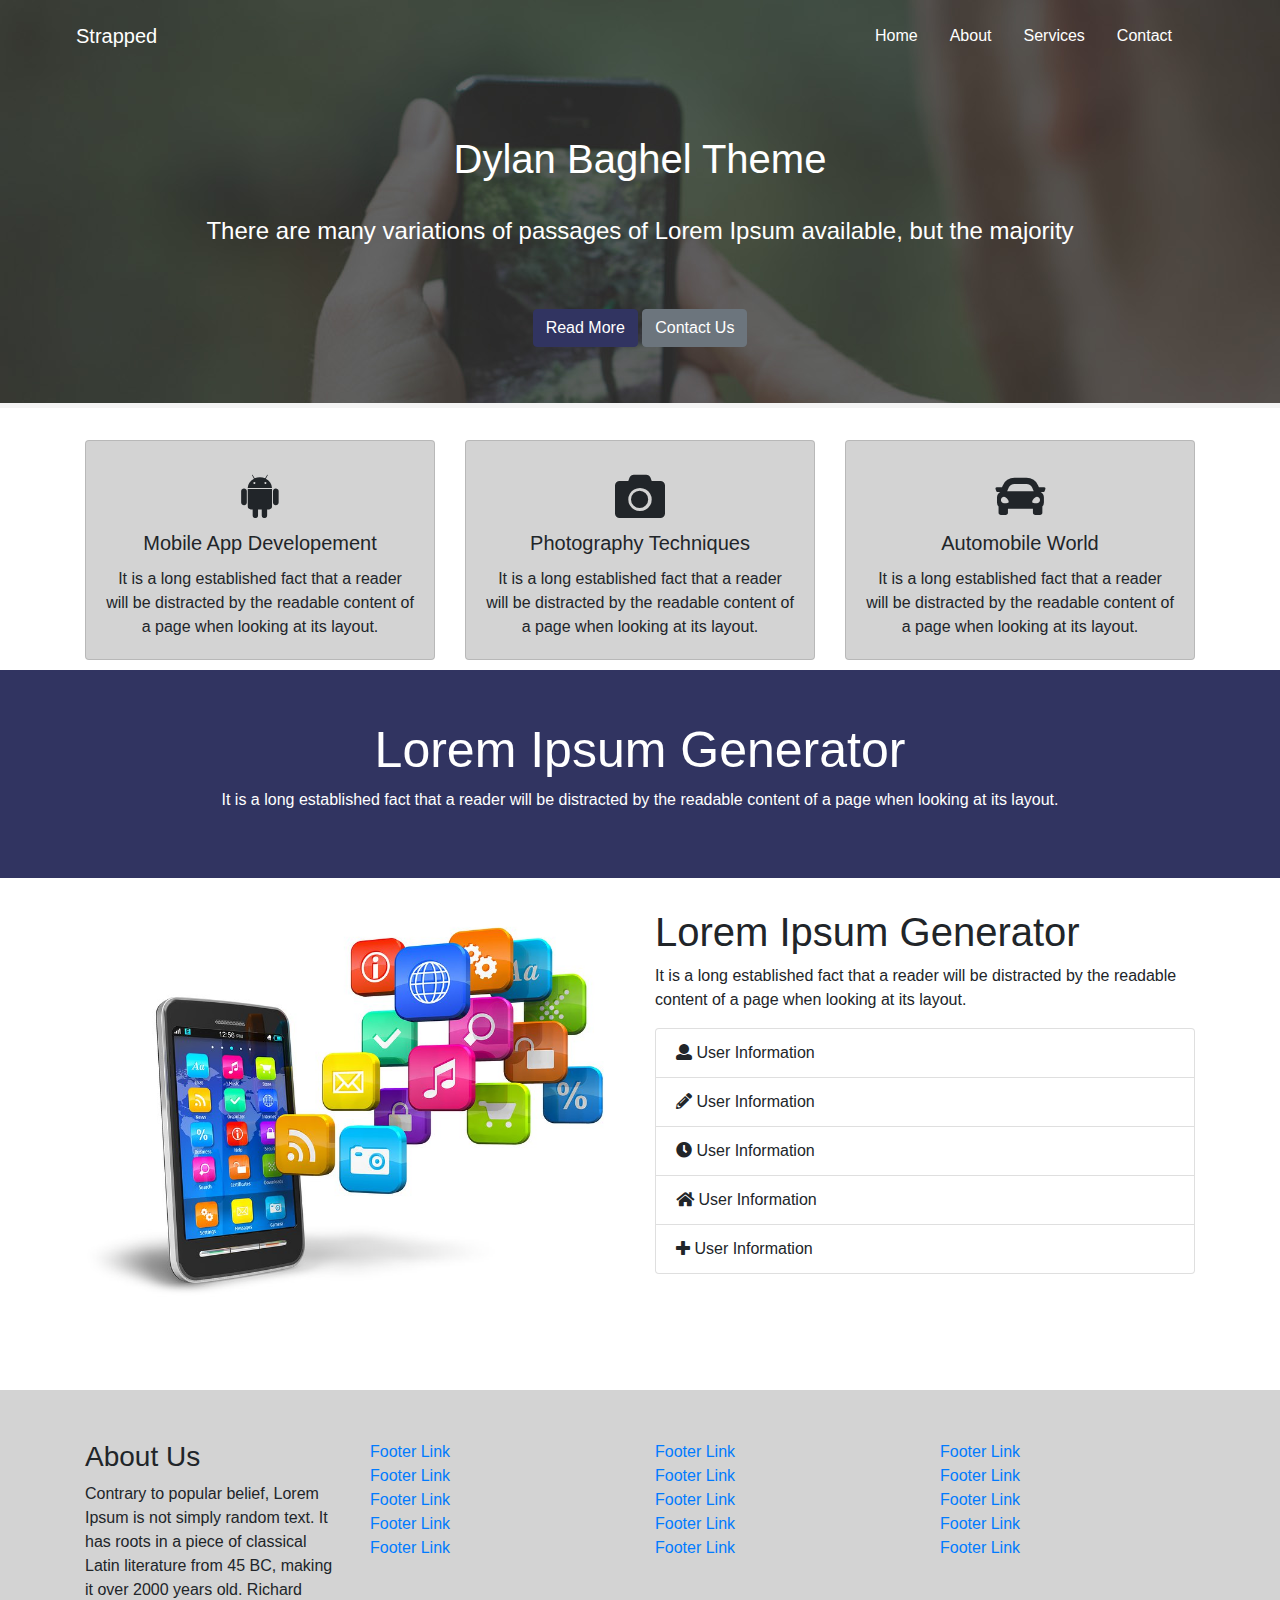
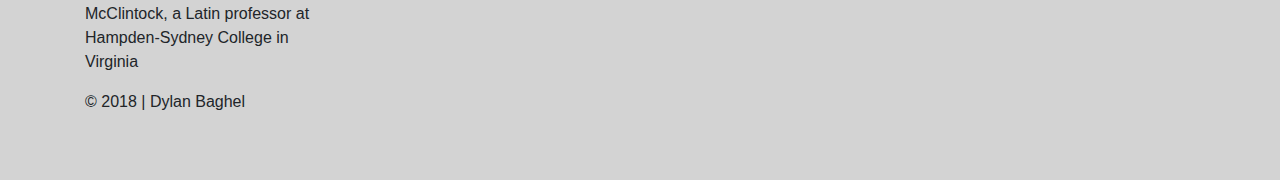
<file: index.html>
<!DOCTYPE html>
<html lang="en">
<head>
    <meta charset="UTF-8">
    <meta name="viewport" content="width=device-width,initial-scale=1">
    <title>Dylan Baghel | Theme</title>
    <link rel="stylesheet" href="css/bootstrap.css">
    <link rel="stylesheet" href="css/style.css">
    <link rel="stylesheet" href="css/fontawesome-all.css">
</head>
<body>


    <div class="jumbotron jumbotron-fluid">
        <!-- NavBar -->

        <nav class="navbar navbar-expand-md">
            <a class="navbar-brand" href="#">Strapped</a>
            <button class="navbar-toggler" type="button" data-toggle="collapse" data-target="#navbarsExampleDefault" aria-controls="navbarsExampleDefault" aria-expanded="false" aria-label="Toggle navigation">
                <span class="navbar-toggler-icon"></span>
            </button>

            <div class="collapse navbar-collapse justify-content-end" id="navbarsExampleDefault">
                <ul class="nav navbar">
                    <li class="nav-item">
                        <a class="nav-link active" href="index.html">Home</a>
                    </li>
                    <li class="nav-item">
                        <a class="nav-link" href="about.html">About</a>
                    </li>
                    <li class="nav-item">
                        <a class="nav-link" href="sevices.html">Services</a>
                    </li>
                    <li class="nav-item">
                        <a class="nav-link" href="contact.html">Contact</a>
                    </li>
                </ul>
            </div>
        </nav>

        <div class="container">
            <h1>Dylan Baghel Theme</h1>
            <p class="lead">There are many variations of passages of Lorem Ipsum available, but the majority</p>
            <p>
                <a class="btn btn-primary" href="about.html">Read More</a>
                <a class="btn btn-secondary" href="contact.html">Contact Us</a>
            </p>
        </div>
    </div>

        <div class="container" id="index-card">
            <div class="row">
                <div class="col-md-4">
                    <div class="card">
                        <i class="fab fa-android"></i>
                        <h5 class="card-title">Mobile App Developement</h5>
                        <p class="card-text">It is a long established fact that a reader will be distracted by the readable content of a page when looking at its layout.</p>
                    </div>
                </div>

                <div class="col-md-4">
                    <div class="card">
                        <i class="fas fa-camera"></i>
                        <h5 class="card-title">Photography Techniques</h5>
                        <p class="card-text">It is a long established fact that a reader will be distracted by the readable content of a page when looking at its layout.</p>
                    </div>
                </div>

                <div class="col-md-4">
                    <div class="card">
                        <i class="fas fa-car"></i>
                        <h5 class="card-title">Automobile World</h5>
                        <p class="card-text">It is a long established fact that a reader will be distracted by the readable content of a page when looking at its layout.</p>
                    </div>
                </div>
            </div>
        </div>

        <div class="section-a">
            <div class="row">
                <div class="col-md-12">
                    <h1>Lorem Ipsum Generator</h1>
                    It is a long established fact that a reader will be distracted by the readable content of a page when looking at its layout.</p>
                </div>
            </div>
        </div>

        <div class="container">
            <div class="row">
                <div class="col-md-6">
                    <img class="img-width" src="img/mobile.jpg">
                </div>
                <div class="col-md-6">
                    <h1>Lorem Ipsum Generator</h1>
                    It is a long established fact that a reader will be distracted by the readable content of a page when looking at                                its layout.</p>
                    <ul class="list-group">
                        <li class="list-group-item">
                            <i class="fas fa-user"></i>
                            User Information
                        </li>
                        <li class="list-group-item">
                            <i class="fas fa-pencil-alt"></i>
                            User Information
                        </li>
                        <li class="list-group-item">
                            <i class="fas fa-clock"></i>
                            User Information
                        </li>
                        <li class="list-group-item">
                            <i class="fas fa-home"></i>
                            User Information
                        </li>
                        <li class="list-group-item">
                            <i class="fas fa-plus"></i>
                            User Information
                        </li>
                    </ul>
                </div>
            </div>
        </div>

        <footer class="main-footer">
            <div class="container">
                <div class="row">
                    <div class="col-md-3">
                        <h3>About Us</h3>
                        <p>
                            Contrary to popular belief, Lorem Ipsum is not simply random text. It has roots in a piece of classical Latin literature from 45 BC, making it over 2000 years old. Richard McClintock, a Latin professor at Hampden-Sydney College in Virginia
                        </p>
                        <p>&copy; 2018 | Dylan Baghel</p>
                    </div>
                    <div class="col-md-3">
                        <ul class="list-unstyled">
                            <li><a href="#">Footer Link</a></li>
                            <li><a href="#">Footer Link</a></li>
                            <li><a href="#">Footer Link</a></li>
                            <li><a href="#">Footer Link</a></li>
                            <li><a href="#">Footer Link</a></li>
                        </ul>
                    </div>
                    <div class="col-md-3">
                        <ul class="list-unstyled">
                            <li><a href="#">Footer Link</a></li>
                            <li><a href="#">Footer Link</a></li>
                            <li><a href="#">Footer Link</a></li>
                            <li><a href="#">Footer Link</a></li>
                            <li><a href="#">Footer Link</a></li>
                        </ul>
                    </div>
                    <div class="col-md-3">
                        <ul class="list-unstyled">
                            <li><a href="#">Footer Link</a></li>
                            <li><a href="#">Footer Link</a></li>
                            <li><a href="#">Footer Link</a></li>
                            <li><a href="#">Footer Link</a></li>
                            <li><a href="#">Footer Link</a></li>
                        </ul>
                    </div>
                </div>
            </div>
        </footer>




    <script src="js/jquery-3.3.1.min.js"></script>
    <script src="js/bootstrap.js"></script>
</body>
</html>
</file>
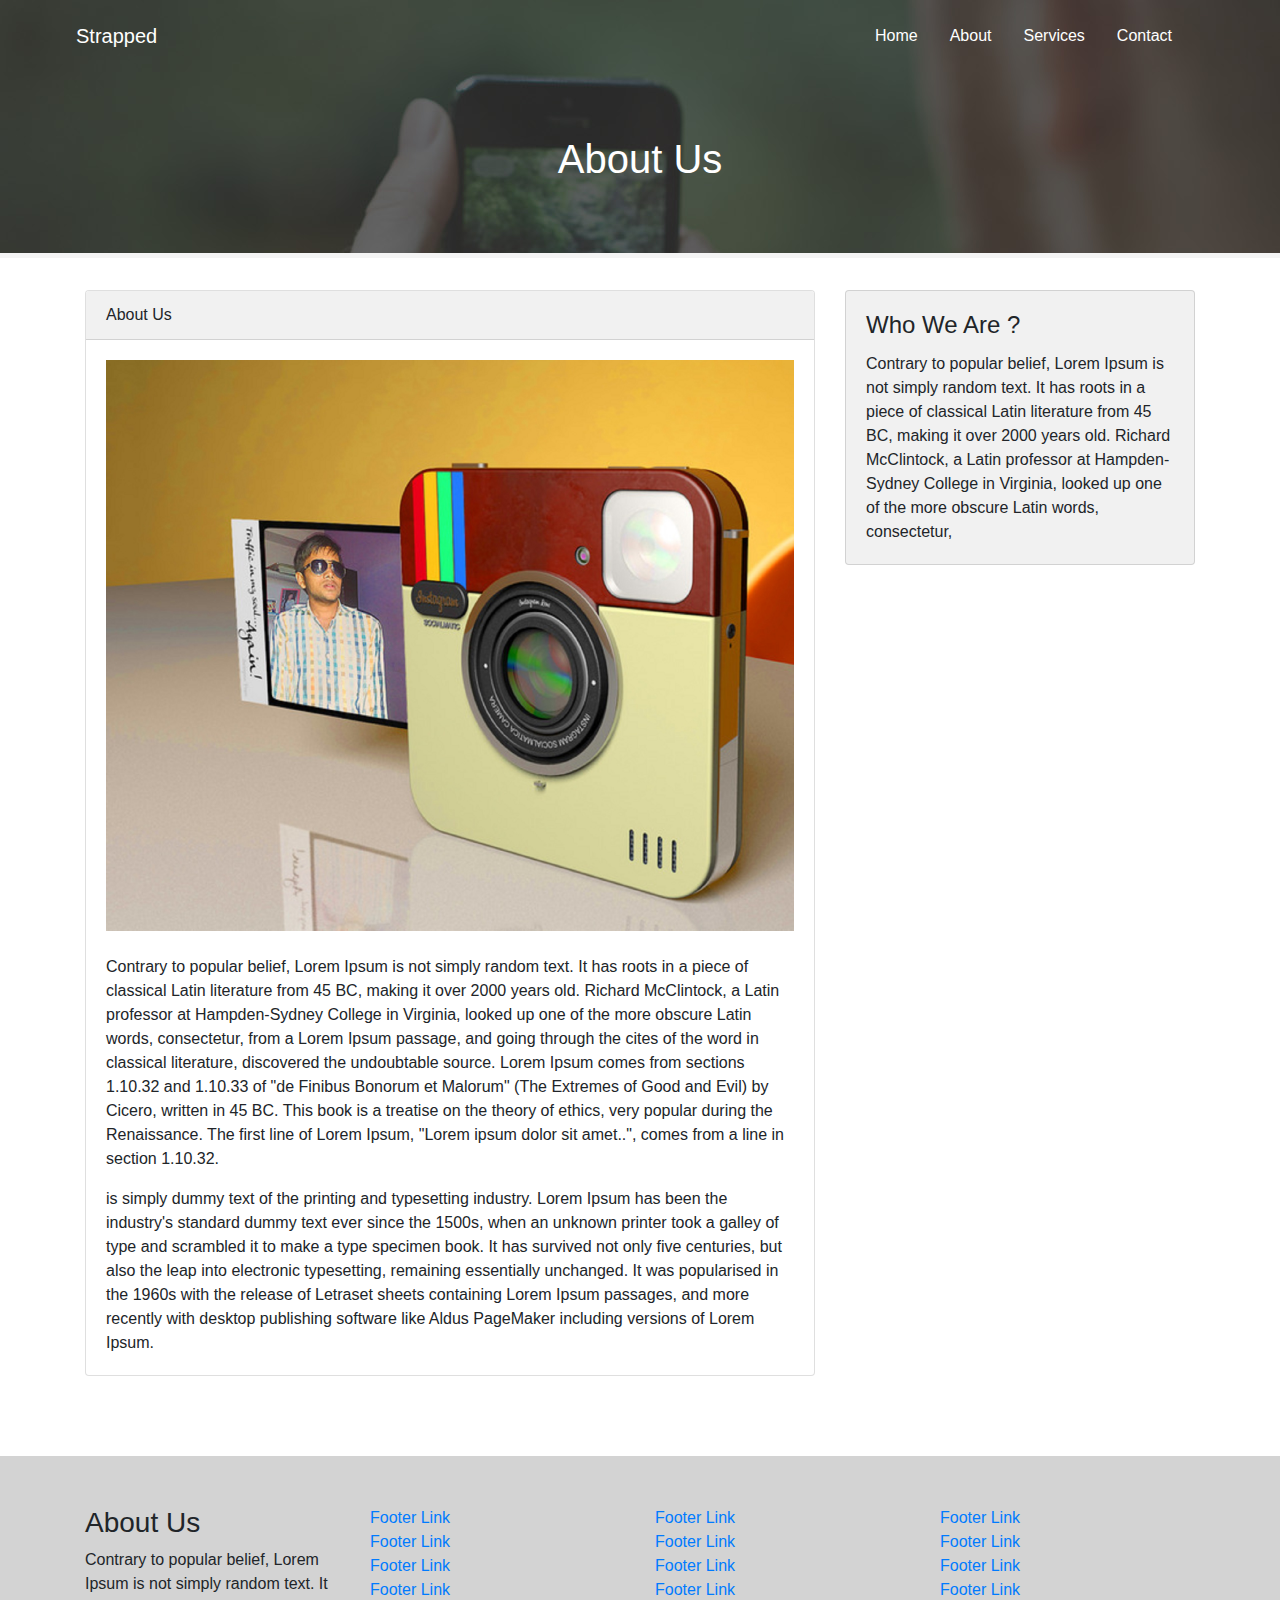
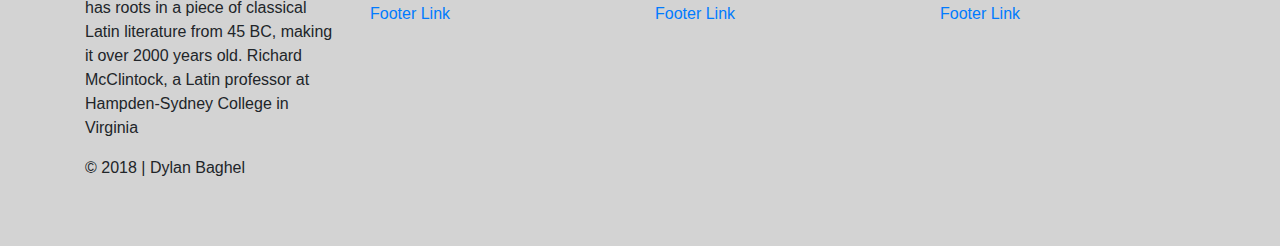
<file: about.html>
<!DOCTYPE html>
<html lang="en">
<head>
    <meta charset="UTF-8">
    <meta name="viewport" content="width=device-width,initial-scale=1">
    <title>Dylan Baghel | Theme</title>
    <link rel="stylesheet" href="css/bootstrap.css">
    <link rel="stylesheet" href="css/style.css">
    <link rel="stylesheet" href="css/fontawesome-all.css">
</head>
<body>


<div class="jumbotron jumbotron-fluid">
    <!-- NavBar -->

    <nav class="navbar navbar-expand-md">
        <a class="navbar-brand" href="#">Strapped</a>
        <button class="navbar-toggler" type="button" data-toggle="collapse" data-target="#navbarsExampleDefault" aria-controls="navbarsExampleDefault" aria-expanded="false" aria-label="Toggle navigation">
            <span class="navbar-toggler-icon"></span>
        </button>

        <div class="collapse navbar-collapse justify-content-end" id="navbarsExampleDefault">
            <ul class="nav navbar justify-content-end">
                <li class="nav-item">
                    <a class="nav-link" href="index.html">Home</a>
                </li>
                <li class="nav-item">
                    <a class="nav-link active" href="about.html">About</a>
                </li>
                <li class="nav-item">
                    <a class="nav-link" href="sevices.html">Services</a>
                </li>
                <li class="nav-item">
                    <a class="nav-link" href="contact.html">Contact</a>
                </li>
            </ul>
        </div>
    </nav>

    <div class="container">
        <h1>About Us</h1>
    </div>
</div>

<div class="container" id="about-card">
    <div class="row">
        <div class="col-md-8">
            <div class="card">
                <div class="card-header">
                    About Us
                </div>
                <div class="card-body">
                    <img src="img/abhi.jpg" class="img-width">
                    <br><br>
                    <p class="card-text">
                        Contrary to popular belief, Lorem Ipsum is not simply random text. It has roots in a piece of classical Latin literature from 45 BC, making it over 2000 years old. Richard McClintock, a Latin professor at Hampden-Sydney College in Virginia, looked up one of the more obscure Latin words, consectetur, from a Lorem Ipsum passage, and going through the cites of the word in classical literature, discovered the undoubtable source. Lorem Ipsum comes from sections 1.10.32 and 1.10.33 of "de Finibus Bonorum et Malorum" (The Extremes of Good and Evil) by Cicero, written in 45 BC. This book is a treatise on the theory of ethics, very popular during the Renaissance. The first line of Lorem Ipsum, "Lorem ipsum dolor sit amet..", comes from a line in section 1.10.32.
                    </p>
                    <p class="card-text">
                        is simply dummy text of the printing and typesetting industry. Lorem Ipsum has been the industry's standard dummy text ever since the 1500s, when an unknown printer took a galley of type and scrambled it to make a type specimen book. It has survived not only five centuries, but also the leap into electronic typesetting, remaining essentially unchanged. It was popularised in the 1960s with the release of Letraset sheets containing Lorem Ipsum passages, and more recently with desktop publishing software like Aldus PageMaker including versions of Lorem Ipsum.
                    </p>
                </div>
            </div>

        </div>
        <div class="col-md-4">
            <div class="card sidebar-card">
                <div class="card-body">
                    <h4 class="card-title">Who We Are ?</h4>
                    <p class="card-text">
                        Contrary to popular belief, Lorem Ipsum is not simply random text. It has roots in a piece of classical Latin literature from 45 BC, making it over 2000 years old. Richard McClintock, a Latin professor at Hampden-Sydney College in Virginia, looked up one of the more obscure Latin words, consectetur,
                    </p>
                </div>
            </div>
        </div>
    </div>
</div>

<footer class="main-footer">
    <div class="container">
        <div class="row">
            <div class="col-md-3">
                <h3>About Us</h3>
                <p>
                    Contrary to popular belief, Lorem Ipsum is not simply random text. It has roots in a piece of classical Latin literature from 45 BC, making it over 2000 years old. Richard McClintock, a Latin professor at Hampden-Sydney College in Virginia
                </p>
                <p>&copy; 2018 | Dylan Baghel</p>
            </div>
            <div class="col-md-3">
                <ul class="list-unstyled">
                    <li><a href="#">Footer Link</a></li>
                    <li><a href="#">Footer Link</a></li>
                    <li><a href="#">Footer Link</a></li>
                    <li><a href="#">Footer Link</a></li>
                    <li><a href="#">Footer Link</a></li>
                </ul>
            </div>
            <div class="col-md-3">
                <ul class="list-unstyled">
                    <li><a href="#">Footer Link</a></li>
                    <li><a href="#">Footer Link</a></li>
                    <li><a href="#">Footer Link</a></li>
                    <li><a href="#">Footer Link</a></li>
                    <li><a href="#">Footer Link</a></li>
                </ul>
            </div>
            <div class="col-md-3">
                <ul class="list-unstyled">
                    <li><a href="#">Footer Link</a></li>
                    <li><a href="#">Footer Link</a></li>
                    <li><a href="#">Footer Link</a></li>
                    <li><a href="#">Footer Link</a></li>
                    <li><a href="#">Footer Link</a></li>
                </ul>
            </div>
        </div>
    </div>
</footer>




<script src="js/jquery-3.3.1.min.js"></script>
<script src="js/bootstrap.js"></script>
</body>
</html>
</file>
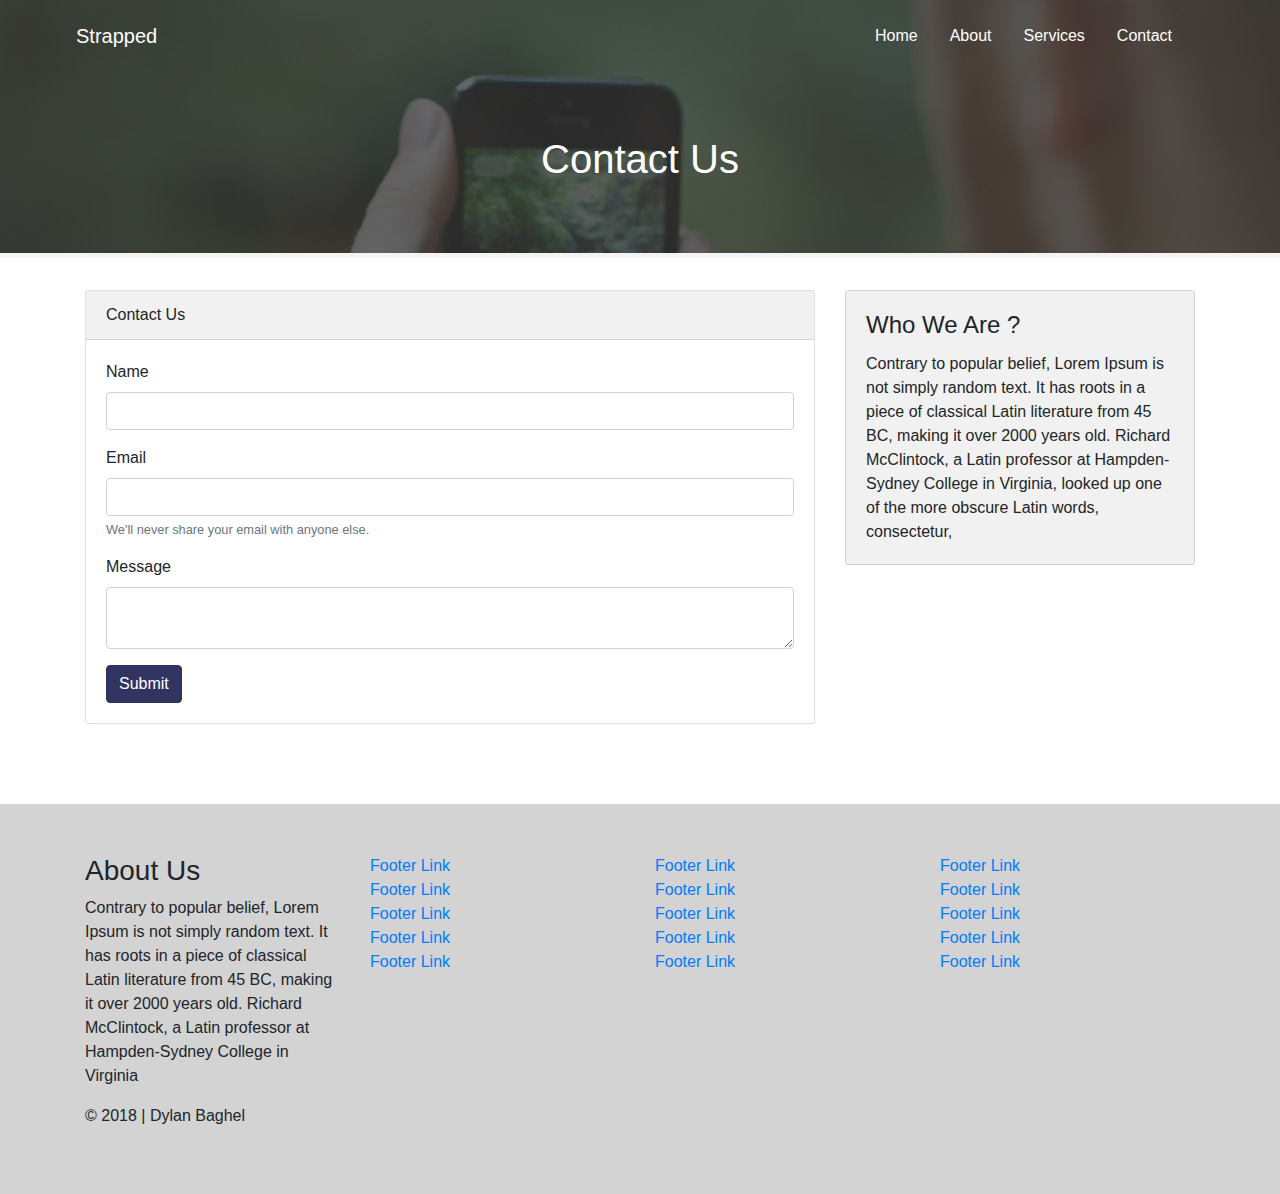
<file: contact.html>
<!DOCTYPE html>
<html lang="en">
<head>
    <meta charset="UTF-8">
    <meta name="viewport" content="width=device-width,initial-scale=1">
    <title>Dylan Baghel | Theme</title>
    <link rel="stylesheet" href="css/bootstrap.css">
    <link rel="stylesheet" href="css/style.css">
    <link rel="stylesheet" href="css/fontawesome-all.css">
</head>
<body>


<div class="jumbotron jumbotron-fluid">
    <!-- NavBar -->

    <nav class="navbar navbar-expand-md">
        <a class="navbar-brand" href="#">Strapped</a>
        <button class="navbar-toggler" type="button" data-toggle="collapse" data-target="#navbarsExampleDefault" aria-controls="navbarsExampleDefault" aria-expanded="false" aria-label="Toggle navigation">
            <span class="navbar-toggler-icon"></span>
        </button>

        <div class="collapse navbar-collapse justify-content-end" id="navbarsExampleDefault">
            <ul class="nav navbar justify-content-end">
                <li class="nav-item">
                    <a class="nav-link" href="index.html">Home</a>
                </li>
                <li class="nav-item">
                    <a class="nav-link active" href="about.html">About</a>
                </li>
                <li class="nav-item">
                    <a class="nav-link" href="sevices.html">Services</a>
                </li>
                <li class="nav-item">
                    <a class="nav-link" href="contact.html">Contact</a>
                </li>
            </ul>
        </div>
    </nav>

    <div class="container">
        <h1>Contact Us</h1>
    </div>
</div>

<div class="container" id="about-card">
    <div class="row">
        <div class="col-md-8">
            <div class="card">
                <div class="card-header">
                    Contact Us
                </div>
                <div class="card-body">
                    <form>
                        <div class="form-group">
                            <label>Name</label>
                            <input type="text" class="form-control">
                        </div>
                        <div class="form-group">
                            <label>Email</label>
                            <input type="email" class="form-control">
                            <small id="emailHelp" class="form-text text-muted">We'll never share your email with anyone else.</small>
                        </div>
                        <div class="form-group">
                            <label>Message</label>
                            <textarea class="form-control"></textarea>
                        </div>
                        <button type="submit" class="btn btn-primary">Submit</button>
                    </form>
                </div>
            </div>

        </div>
        <div class="col-md-4">
            <div class="card sidebar-card">
                <div class="card-body">
                    <h4 class="card-title">Who We Are ?</h4>
                    <p class="card-text">
                        Contrary to popular belief, Lorem Ipsum is not simply random text. It has roots in a piece of classical Latin literature from 45 BC, making it over 2000 years old. Richard McClintock, a Latin professor at Hampden-Sydney College in Virginia, looked up one of the more obscure Latin words, consectetur,
                    </p>
                </div>
            </div>
        </div>
    </div>
</div>

<footer class="main-footer">
    <div class="container">
        <div class="row">
            <div class="col-md-3">
                <h3>About Us</h3>
                <p>
                    Contrary to popular belief, Lorem Ipsum is not simply random text. It has roots in a piece of classical Latin literature from 45 BC, making it over 2000 years old. Richard McClintock, a Latin professor at Hampden-Sydney College in Virginia
                </p>
                <p>&copy; 2018 | Dylan Baghel</p>
            </div>
            <div class="col-md-3">
                <ul class="list-unstyled">
                    <li><a href="#">Footer Link</a></li>
                    <li><a href="#">Footer Link</a></li>
                    <li><a href="#">Footer Link</a></li>
                    <li><a href="#">Footer Link</a></li>
                    <li><a href="#">Footer Link</a></li>
                </ul>
            </div>
            <div class="col-md-3">
                <ul class="list-unstyled">
                    <li><a href="#">Footer Link</a></li>
                    <li><a href="#">Footer Link</a></li>
                    <li><a href="#">Footer Link</a></li>
                    <li><a href="#">Footer Link</a></li>
                    <li><a href="#">Footer Link</a></li>
                </ul>
            </div>
            <div class="col-md-3">
                <ul class="list-unstyled">
                    <li><a href="#">Footer Link</a></li>
                    <li><a href="#">Footer Link</a></li>
                    <li><a href="#">Footer Link</a></li>
                    <li><a href="#">Footer Link</a></li>
                    <li><a href="#">Footer Link</a></li>
                </ul>
            </div>
        </div>
    </div>
</footer>




<script src="js/jquery-3.3.1.min.js"></script>
<script src="js/bootstrap.js"></script>
</body>
</html>
</file>
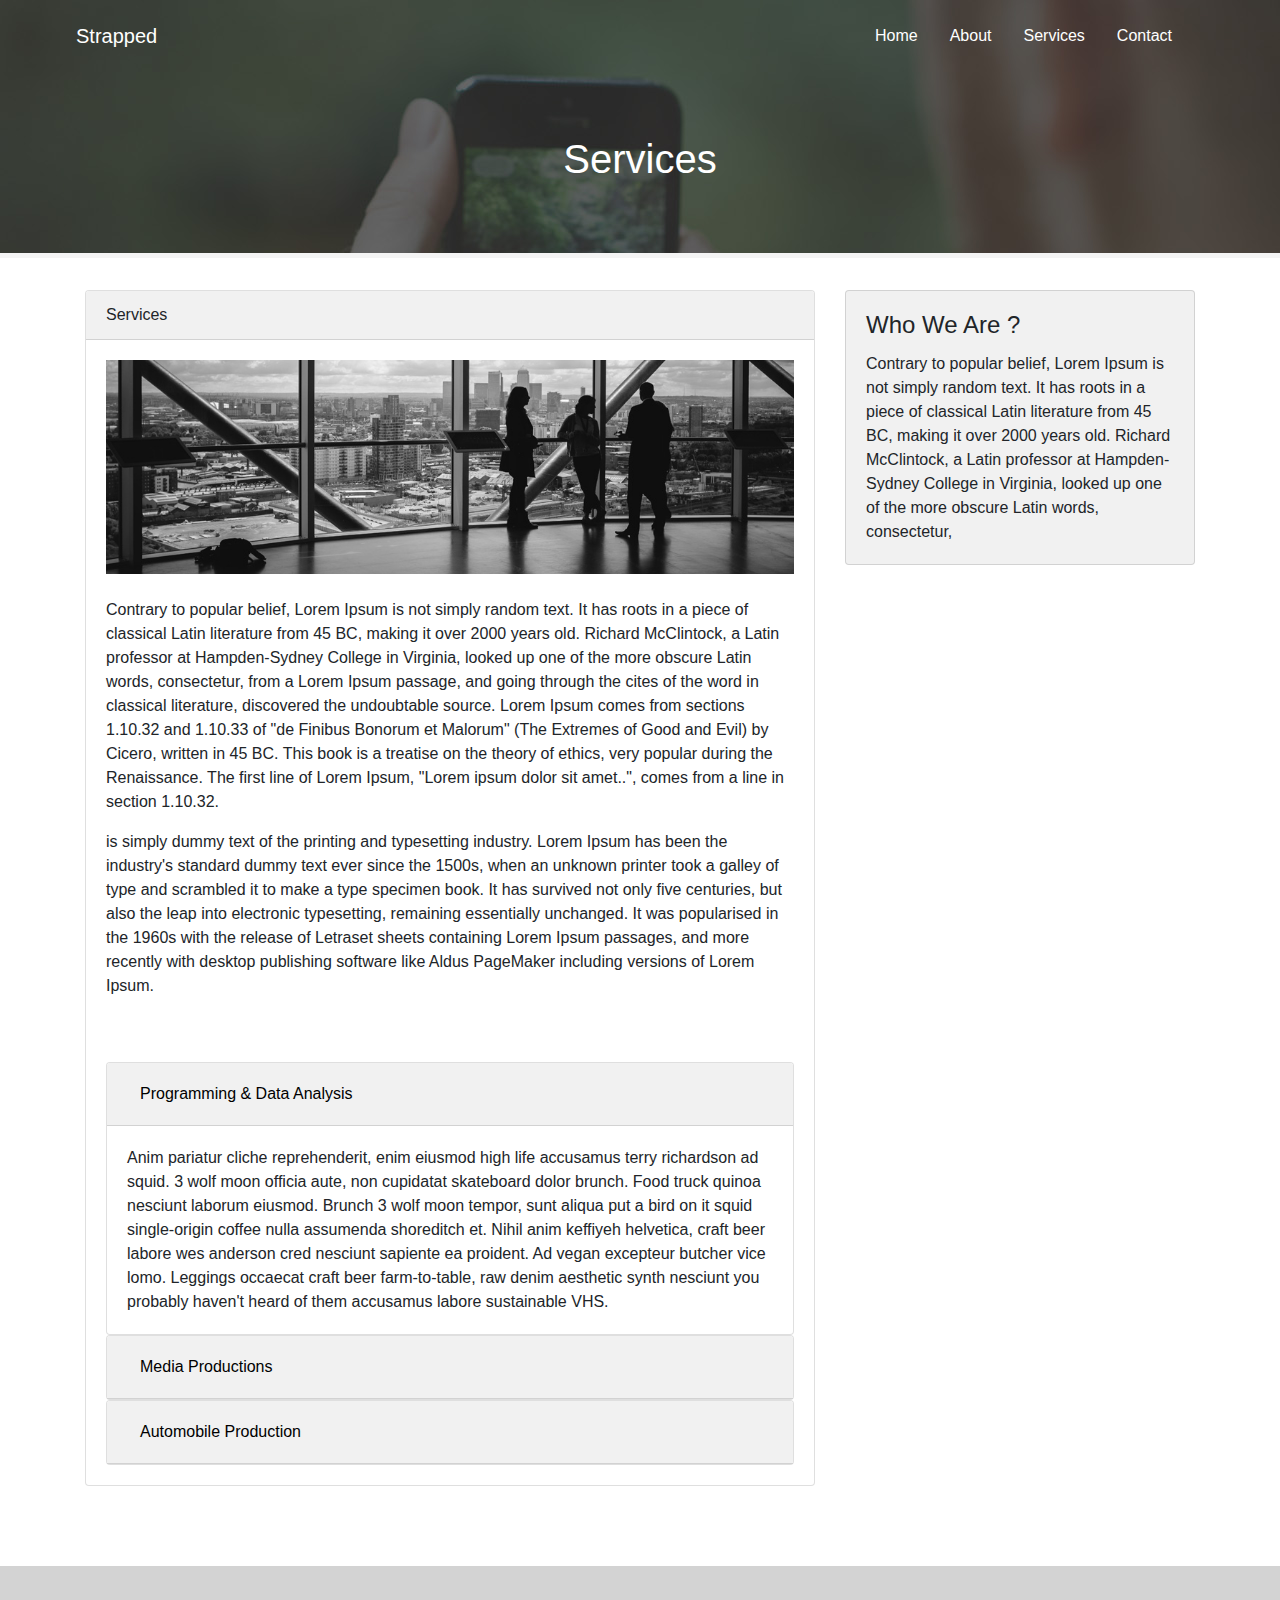
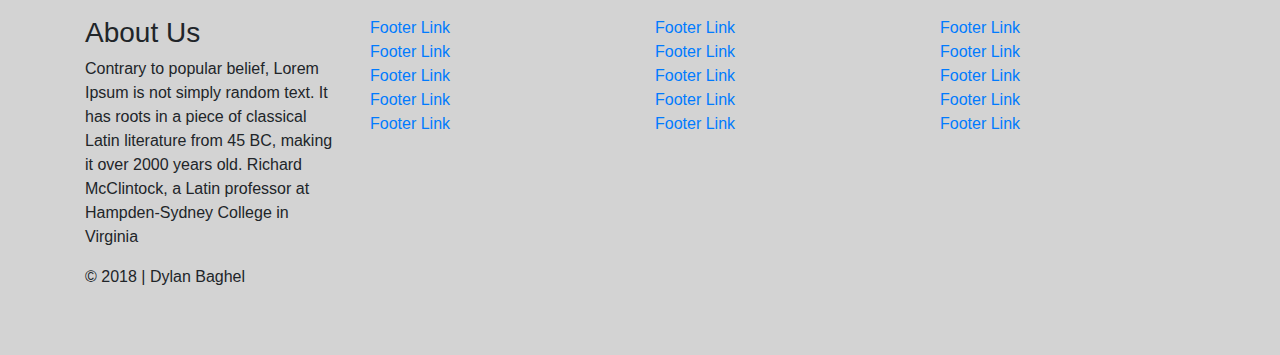
<file: sevices.html>
<!DOCTYPE html>
<html lang="en">
<head>
    <meta charset="UTF-8">
    <meta name="viewport" content="width=device-width,initial-scale=1">
    <title>Dylan Baghel | Theme</title>
    <link rel="stylesheet" href="css/bootstrap.css">
    <link rel="stylesheet" href="css/style.css">
    <link rel="stylesheet" href="css/fontawesome-all.css">
</head>
<body>


<div class="jumbotron jumbotron-fluid">
    <!-- NavBar -->

    <nav class="navbar navbar-expand-md">
        <a class="navbar-brand" href="#">Strapped</a>
        <button class="navbar-toggler" type="button" data-toggle="collapse" data-target="#navbarsExampleDefault" aria-controls="navbarsExampleDefault" aria-expanded="false" aria-label="Toggle navigation">
            <span class="navbar-toggler-icon"></span>
        </button>

        <div class="collapse navbar-collapse justify-content-end" id="navbarsExampleDefault">
            <ul class="nav navbar justify-content-end">
                <li class="nav-item">
                    <a class="nav-link" href="index.html">Home</a>
                </li>
                <li class="nav-item">
                    <a class="nav-link" href="about.html">About</a>
                </li>
                <li class="nav-item">
                    <a class="nav-link active" href="sevices.html">Services</a>
                </li>
                <li class="nav-item">
                    <a class="nav-link" href="contact.html">Contact</a>
                </li>
            </ul>
        </div>
    </nav>

    <div class="container">
        <h1>Services</h1>
    </div>
</div>

<div class="container" id="about-card">
    <div class="row">
        <div class="col-md-8">
            <div class="card">
                <div class="card-header">
                    Services
                </div>
                <div class="card-body">
                    <img src="img/about.jpg" class="img-width">
                    <br><br>
                    <p class="card-text">
                        Contrary to popular belief, Lorem Ipsum is not simply random text. It has roots in a piece of classical Latin literature from 45 BC, making it over 2000 years old. Richard McClintock, a Latin professor at Hampden-Sydney College in Virginia, looked up one of the more obscure Latin words, consectetur, from a Lorem Ipsum passage, and going through the cites of the word in classical literature, discovered the undoubtable source. Lorem Ipsum comes from sections 1.10.32 and 1.10.33 of "de Finibus Bonorum et Malorum" (The Extremes of Good and Evil) by Cicero, written in 45 BC. This book is a treatise on the theory of ethics, very popular during the Renaissance. The first line of Lorem Ipsum, "Lorem ipsum dolor sit amet..", comes from a line in section 1.10.32.
                    </p>
                    <p class="card-text">
                        is simply dummy text of the printing and typesetting industry. Lorem Ipsum has been the industry's standard dummy text ever since the 1500s, when an unknown printer took a galley of type and scrambled it to make a type specimen book. It has survived not only five centuries, but also the leap into electronic typesetting, remaining essentially unchanged. It was popularised in the 1960s with the release of Letraset sheets containing Lorem Ipsum passages, and more recently with desktop publishing software like Aldus PageMaker including versions of Lorem Ipsum.
                    </p>

                    <br><br>

                    <div id="accordion">
                        <div class="card">
                            <div class="card-header" id="headingOne">
                                <h5 class="mb-0">
                                    <button class="btn btn-link" data-toggle="collapse" data-target="#collapseOne" aria-expanded="true" aria-controls="collapseOne">
                                        Programming & Data Analysis
                                    </button>
                                </h5>
                            </div>

                            <div id="collapseOne" class="collapse show" aria-labelledby="headingOne" data-parent="#accordion">
                                <div class="card-body">
                                    Anim pariatur cliche reprehenderit, enim eiusmod high life accusamus terry richardson ad squid. 3 wolf moon officia aute, non cupidatat skateboard dolor brunch. Food truck quinoa nesciunt laborum eiusmod. Brunch 3 wolf moon tempor, sunt aliqua put a bird on it squid single-origin coffee nulla assumenda shoreditch et. Nihil anim keffiyeh helvetica, craft beer labore wes anderson cred nesciunt sapiente ea proident. Ad vegan excepteur butcher vice lomo. Leggings occaecat craft beer farm-to-table, raw denim aesthetic synth nesciunt you probably haven't heard of them accusamus labore sustainable VHS.
                                </div>
                            </div>
                        </div>
                        <div class="card">
                            <div class="card-header" id="headingTwo">
                                <h5 class="mb-0">
                                    <button class="btn btn-link collapsed" data-toggle="collapse" data-target="#collapseTwo" aria-expanded="false" aria-controls="collapseTwo">
                                        Media Productions
                                    </button>
                                </h5>
                            </div>
                            <div id="collapseTwo" class="collapse" aria-labelledby="headingTwo" data-parent="#accordion">
                                <div class="card-body">
                                    Anim pariatur cliche reprehenderit, enim eiusmod high life accusamus terry richardson ad squid. 3 wolf moon officia aute, non cupidatat skateboard dolor brunch. Food truck quinoa nesciunt laborum eiusmod. Brunch 3 wolf moon tempor, sunt aliqua put a bird on it squid single-origin coffee nulla assumenda shoreditch et. Nihil anim keffiyeh helvetica, craft beer labore wes anderson cred nesciunt sapiente ea proident. Ad vegan excepteur butcher vice lomo. Leggings occaecat craft beer farm-to-table, raw denim aesthetic synth nesciunt you probably haven't heard of them accusamus labore sustainable VHS.
                                </div>
                            </div>
                        </div>
                        <div class="card">
                            <div class="card-header" id="headingThree">
                                <h5 class="mb-0">
                                    <button class="btn btn-link collapsed" data-toggle="collapse" data-target="#collapseThree" aria-expanded="false" aria-controls="collapseThree">
                                        Automobile Production
                                    </button>
                                </h5>
                            </div>
                            <div id="collapseThree" class="collapse" aria-labelledby="headingThree" data-parent="#accordion">
                                <div class="card-body">
                                    Anim pariatur cliche reprehenderit, enim eiusmod high life accusamus terry richardson ad squid. 3 wolf moon officia aute, non cupidatat skateboard dolor brunch. Food truck quinoa nesciunt laborum eiusmod. Brunch 3 wolf moon tempor, sunt aliqua put a bird on it squid single-origin coffee nulla assumenda shoreditch et. Nihil anim keffiyeh helvetica, craft beer labore wes anderson cred nesciunt sapiente ea proident. Ad vegan excepteur butcher vice lomo. Leggings occaecat craft beer farm-to-table, raw denim aesthetic synth nesciunt you probably haven't heard of them accusamus labore sustainable VHS.
                                </div>
                            </div>
                        </div>
                    </div>

                </div>
            </div>

        </div>
        <div class="col-md-4">
            <div class="card sidebar-card">
                <div class="card-body">
                    <h4 class="card-title">Who We Are ?</h4>
                    <p class="card-text">
                        Contrary to popular belief, Lorem Ipsum is not simply random text. It has roots in a piece of classical Latin literature from 45 BC, making it over 2000 years old. Richard McClintock, a Latin professor at Hampden-Sydney College in Virginia, looked up one of the more obscure Latin words, consectetur,
                    </p>
                </div>
            </div>
        </div>
    </div>
</div>

<footer class="main-footer">
    <div class="container">
        <div class="row">
            <div class="col-md-3">
                <h3>About Us</h3>
                <p>
                    Contrary to popular belief, Lorem Ipsum is not simply random text. It has roots in a piece of classical Latin literature from 45 BC, making it over 2000 years old. Richard McClintock, a Latin professor at Hampden-Sydney College in Virginia
                </p>
                <p>&copy; 2018 | Dylan Baghel</p>
            </div>
            <div class="col-md-3">
                <ul class="list-unstyled">
                    <li><a href="#">Footer Link</a></li>
                    <li><a href="#">Footer Link</a></li>
                    <li><a href="#">Footer Link</a></li>
                    <li><a href="#">Footer Link</a></li>
                    <li><a href="#">Footer Link</a></li>
                </ul>
            </div>
            <div class="col-md-3">
                <ul class="list-unstyled">
                    <li><a href="#">Footer Link</a></li>
                    <li><a href="#">Footer Link</a></li>
                    <li><a href="#">Footer Link</a></li>
                    <li><a href="#">Footer Link</a></li>
                    <li><a href="#">Footer Link</a></li>
                </ul>
            </div>
            <div class="col-md-3">
                <ul class="list-unstyled">
                    <li><a href="#">Footer Link</a></li>
                    <li><a href="#">Footer Link</a></li>
                    <li><a href="#">Footer Link</a></li>
                    <li><a href="#">Footer Link</a></li>
                    <li><a href="#">Footer Link</a></li>
                </ul>
            </div>
        </div>
    </div>
</footer>




<script src="js/jquery-3.3.1.min.js"></script>
<script src="js/bootstrap.js"></script>
</body>
</html>
</file>
<file: css/style.css>
.btn-primary {
    background: #313461;
    border-color: #313461;
}

.jumbotron {
    background: #333 url("../img/bg.jpg") -400px -200px;
    color: #ffffff;
    text-align: center;
    border-bottom: 5px #f4f4f4 solid;
    padding: 0 60px 40px 60px;
}

.jumbotron h1 {
    margin: 60px 0 30px 0;
}

.jumbotron p.lead {
    font-size: 1.5rem;
    margin-bottom: 60px;
}

.navbar a{
    color: #ffffff;
    margin-bottom: 3px;
}

.navbar a:hover {
    background: none; !important;
    border-bottom: 3px solid #ffffff;
    margin-bottom: 0;
}

#index-card .card {
    text-align: center;
    margin-bottom: 10px;
    padding: 20px;
    background: lightgrey;
}

#about-card .card-header {
    background: #f1f1f1;
}

.card .fas, .fab {
    font-size: 50px;
    margin: 10px 0;
}

.section-a {
    background: #313461;
    text-align: center;
    padding: 50px;
    margin-bottom: 30px;
    color: white;
}

.section-a h1 {
    font-size: 50px;
}

.img-width {
    width: 100%;
}

.main-footer {
    background: lightgrey;
    padding: 50px;
    margin-top: 5rem;
}

.sidebar-card {
    background: #f1f1f1;
}

#accordion button {
    color: black;
    text-decoration: none;
}
#accordion button:hover {
    text-decoration: none;
}
</file>
